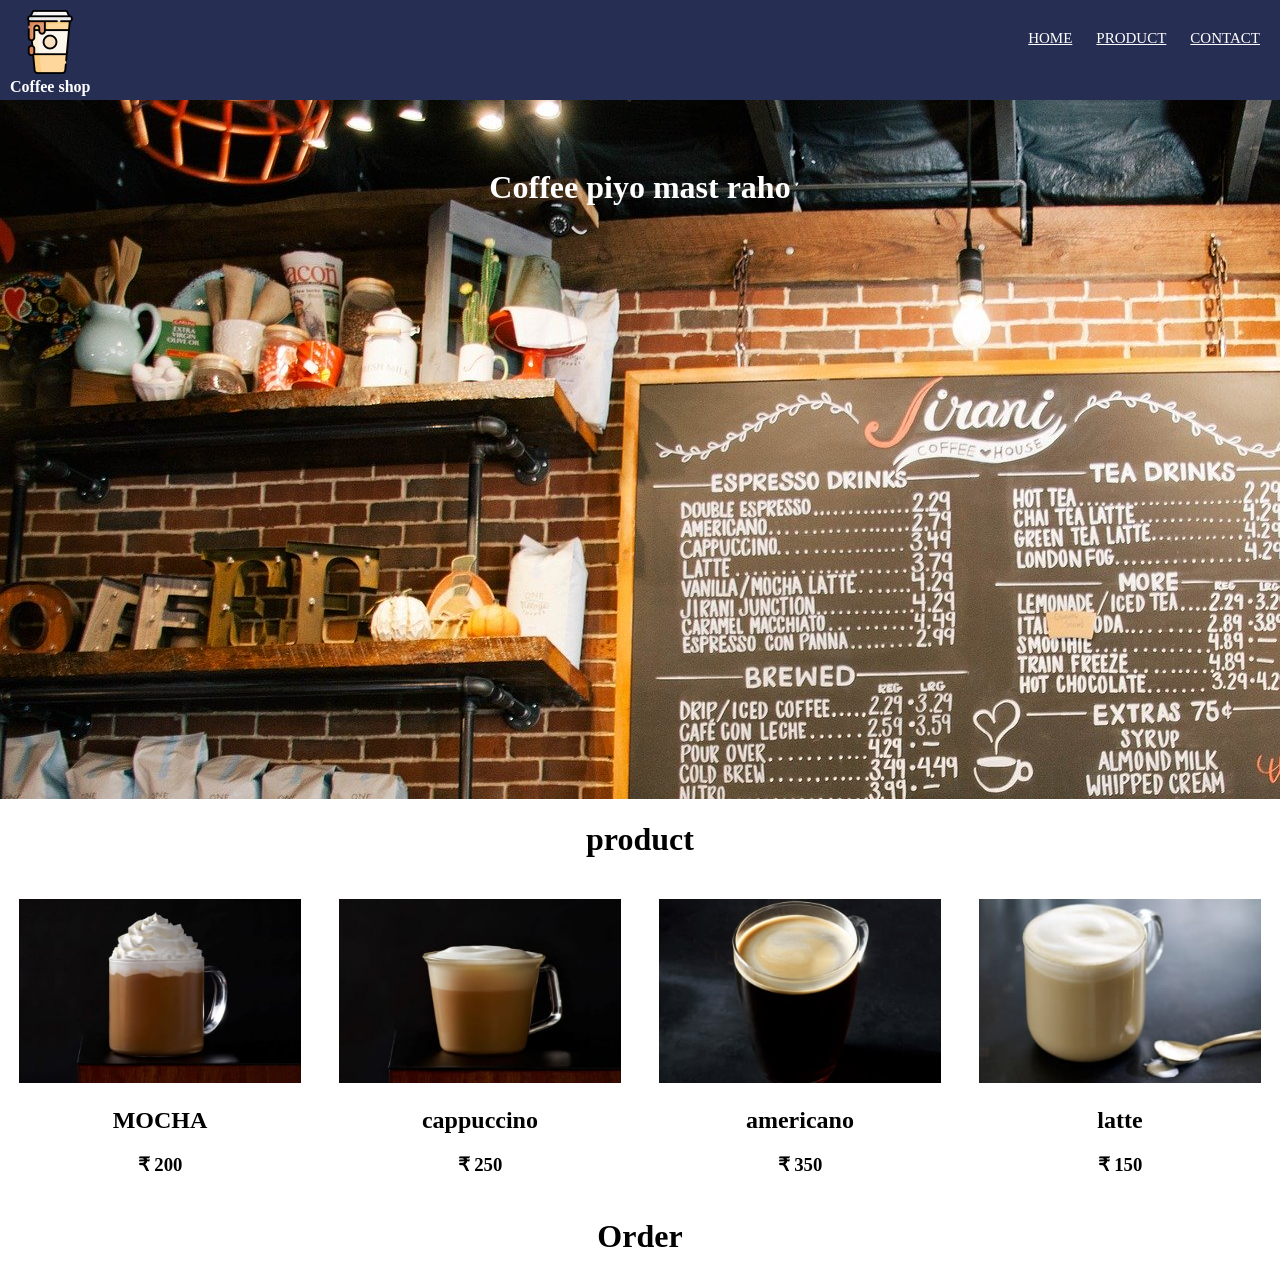
<file: index.html>
<!DOCTYPE html>
<html>
<head>
	<meta name="viewport" content="width=device-width, initial-scale=1.0">
	<title> Best Coffee store in India</title>
	<link rel="stylesheet" type="text/css" href="coffee shop.css">
	</head>
<body>
	<div class="container">
		<header class="coffee-header">
			<div class="div-logo">
				<img src="coffee-logo.webp">
				<span class="logo-text">
					Coffee shop
				</span>
			</div>
			<nav class="coffee-nav">
				<a href="index.html">HOME</a>
				<a href="product.html">PRODUCT</a>
				<a href="contact.html">CONTACT</a>
			</nav> 
		</header>
		<div class="site-content">
			<div class="image-content">
				<h1 class="quote">Coffee piyo mast raho</h1>
			</div>
			<div class="card-list">
				<h1 id="product"> product</h1>
				<div class="card">
					<img src="mocha-image.png">
					<div>
						<h2>MOCHA</h2>
						<h3>&#8377; 200</h3>
					</div>
				</div>
<div class="card">
					<img src="cappuccino-image.png">
					<div>
						<h2>cappuccino</h2>
						<h3>&#8377; 250</h3>
					</div>
				</div>
				<div class="card">
					<img src="americano-image.png">
					<div>
						<h2>americano</h2>
						<h3>&#8377; 350</h3>
					</div>
				</div>
				<div class="card">
					<img src="latte-image.png">
					<div>
						<h2>latte</h2>
						<h3>&#8377; 150</h3>
					</div>
				</div>
			</div>
			<div class="order-section">
				<h1 id="order">Order</h1>
				<script type="text/javascript" src="https://form.jotform.com/jsform/231952097140050"></script>
			</div>
		</div>
	</div>
	
</body>
</html>
</file>
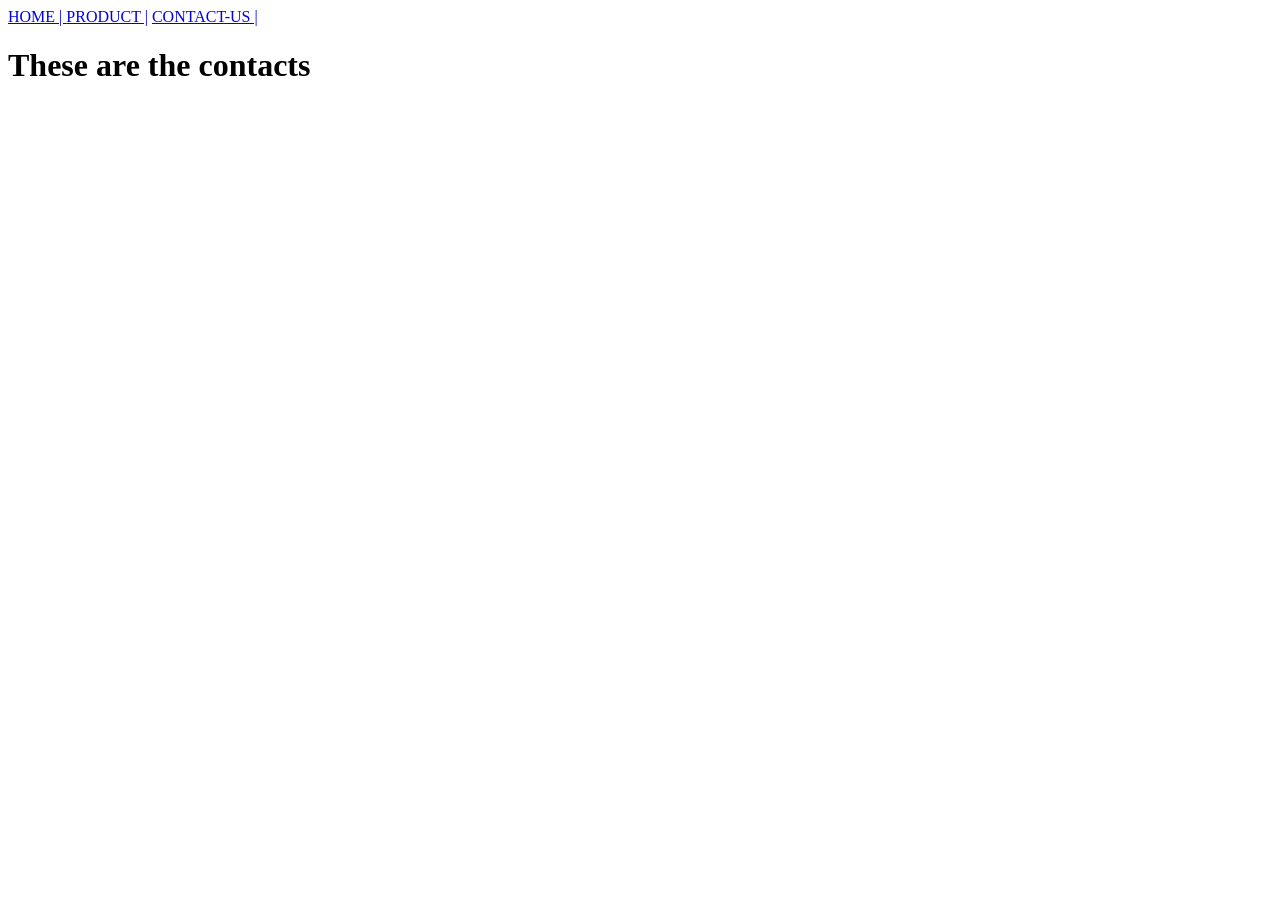
<file: contact.html>
<!DOCTYPE html>
<html>
<head>
	<title></title>
</head>
<body>
	<nav>
		<a href="index.html">HOME | </a>
		<a href="product.html">PRODUCT |</a>
		<a href="contact.html">CONTACT-US | </a>
	</nav>
 <h1>These are the contacts</h1> 
</body>
</html>
</file>
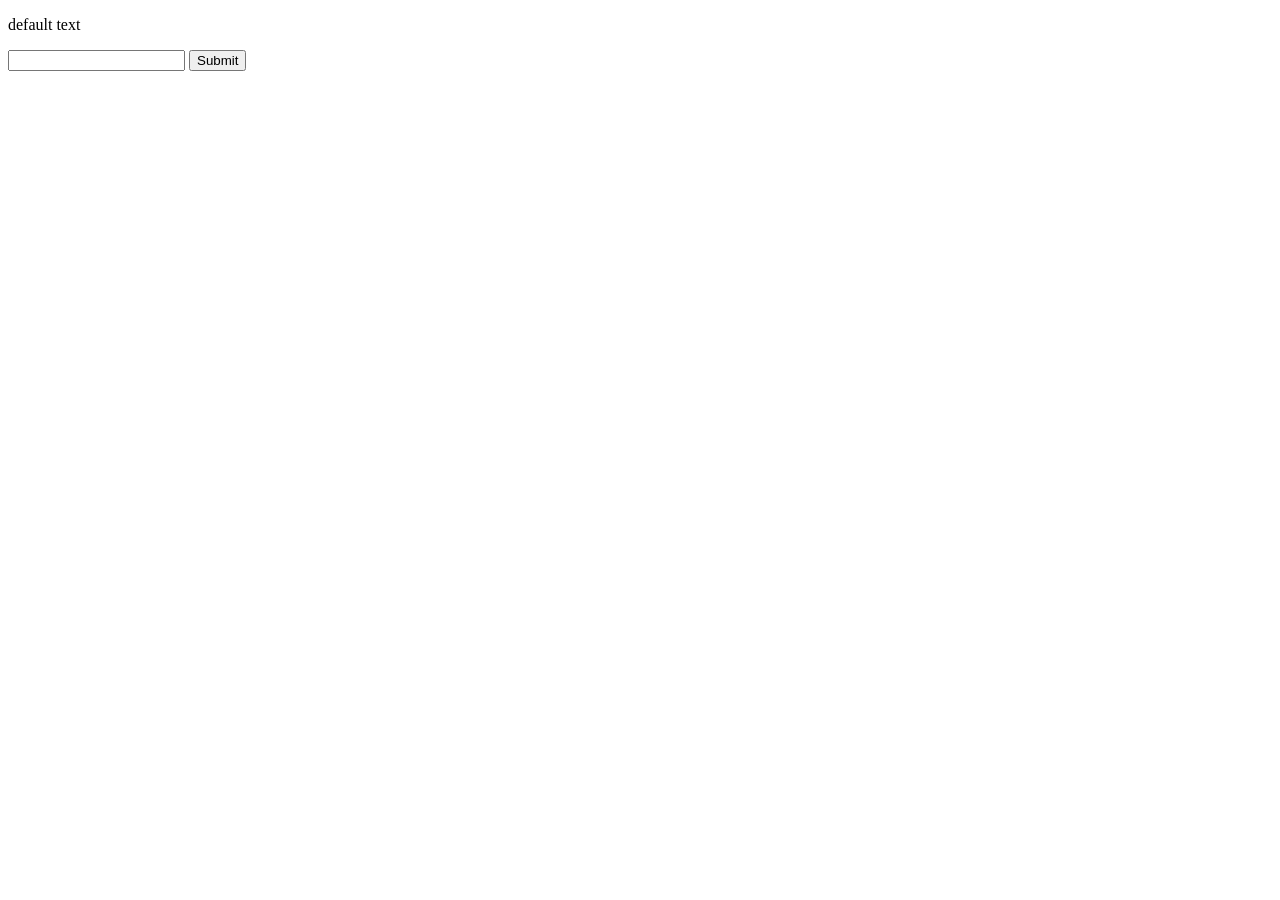
<file: javascript.html>
<!DOCTYPE html>
<html>
<head>
	
	<title></title>
	
</head>
<body>
<p id="output">default text</p>
<input id="city">
<button onclick="update_user()">Submit</button>
<script type="text/javascript">
	function update_user() {
		user_number= document.getElementById("user_number").value;
		httpRequest = new XMLHttpRequest();
		httpRequest.open("GET",)
	}
</script>
</body>
</html>
</file>
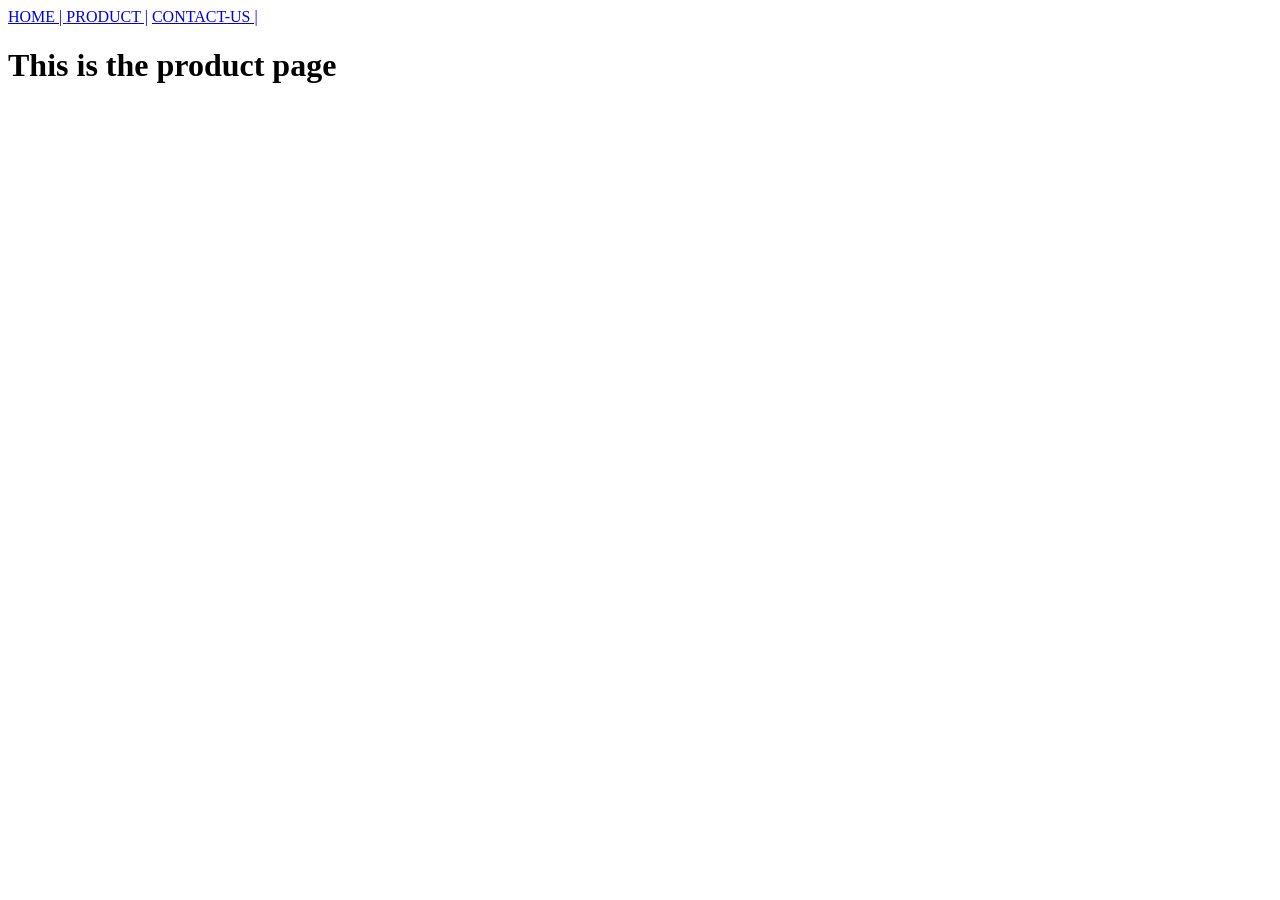
<file: product.html>
<!DOCTYPE html>
<html>
<head>
	<title></title>
</head>
<body>
	<nav>
		<a href="index.html">HOME | </a>
		<a href="product.html">PRODUCT |</a>
		<a href="contact.html">CONTACT-US | </a>
	</nav>
   <h1>This is the product page</h1>
</body>
</html>
</file>
<file: coffee shop.css>
.coffee-header{
	position: fixed;
	left: 0px;
	right: 0px;
	height: 100px;
	width: 100% ;
	background-color: #272e54;
	z-index: 100;
}
.div-logo{
	height: 100px;
	text-align: center;
	margin: 10px;
	float: left;
}
.logo-text{
	display: block;
	font-family: "Helvetica Neue";
	font-weight: bold;
	color: white;
}
.coffee-nav{
	float: right;
	height: 100%;

}
.coffee-nav a{
	color: white;
	font-size: 15px;
	font-family: "Helvetica Neue" ;
	padding-right: 20px;
	padding-top: 12%;
	display: inline-block;
}
body{
	margin: 0px;}

.site-content{
	position: absolute;
	top: 78px;
	width: 100%;
	
}
.image-content{
	background-image: url(background-image.jpg);
	height: 700px;
	width: 100%;
	text-align: center;
}
.quote{
	color: white;
	font-family: "Helvetica Neue";
	position: relative;
	top: 10%;
}
.card-list{
	width: 100%;
}
#product{
	text-align: center;
}
.card{
	width: 22%;
	padding: 1.5%;
	height: 300px;
	float: left;
	text-align: center;

}
.card img{
	width: 100%;
}

.order-section{
	width: 100%;
}
#order{
	text-align:center ;
}
.form{
	width: 200px;
	margin: 0 auto;
}
.form input{
	padding: 10px;
	margin: 10px;
}
</file>
